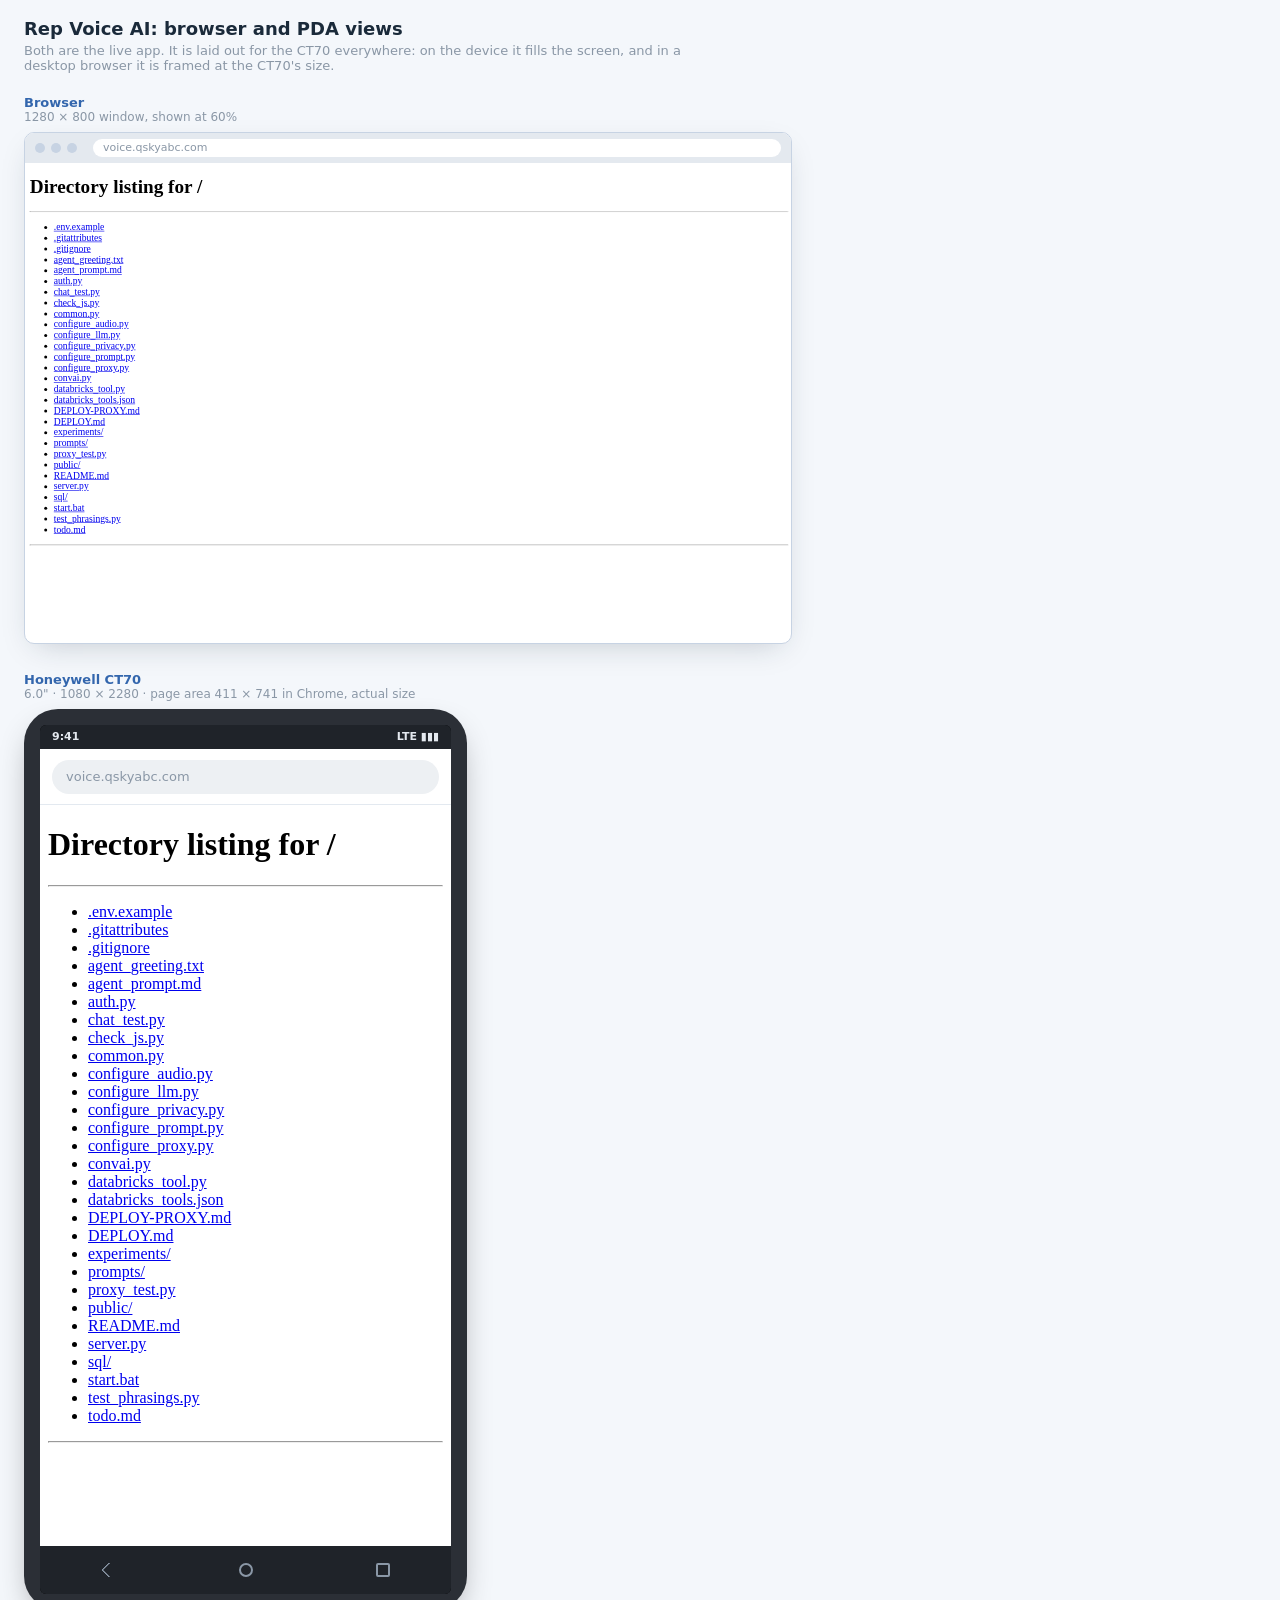
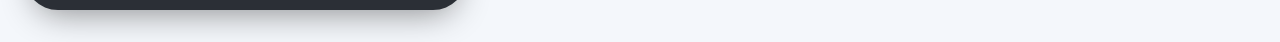
<file: public/preview.html>
<!doctype html>
<html lang="en">
<head>
  <meta charset="utf-8" />
  <meta name="viewport" content="width=device-width, initial-scale=1" />
  <title>Layout preview</title>
  <!-- The live app, twice: in a desktop browser window, and at the size a
       Honeywell CT70 gives a web page. Both frames are the real thing --
       sign-in, the rep picker and calls all work in either. -->
  <style>
    :root {
      --bg: #F4F7FB; --ink: #1A2A3A; --muted: #8A97A6; --line: #E3E9F0; --navy: #3366AD;
      --font: "Nunito", ui-sans-serif, system-ui, -apple-system, "Segoe UI", Roboto, sans-serif;
    }
    * { box-sizing: border-box; }
    body { margin: 0; background: var(--bg); color: var(--ink); font-family: var(--font); }
    header { padding: 18px 24px 4px; }
    h1 { margin: 0; font-size: 18px; }
    header p { margin: 4px 0 0; color: var(--muted); font-size: 13px; max-width: 80ch; }
    .views { display: flex; flex-wrap: wrap; gap: 28px; align-items: flex-start; padding: 18px 24px 32px; }
    figure { margin: 0; }
    figcaption { font-size: 13px; font-weight: 700; color: var(--navy); margin-bottom: 8px; }
    figcaption span { display: block; font-weight: 500; color: var(--muted); font-size: 12px; }

    /* Browser: a 1280 x 800 window drawn at 60%. */
    .browser { width: 768px; border: 1px solid #C7D3E3; border-radius: 10px; overflow: hidden; background: #fff;
               box-shadow: 0 10px 30px -12px rgba(26, 42, 58, .25); }
    .browser-bar { height: 30px; background: #E4E9EF; display: flex; align-items: center; gap: 6px; padding: 0 10px; }
    .browser-bar i { width: 10px; height: 10px; border-radius: 50%; background: #C7D3E3; }
    .browser-bar b { margin-left: 10px; flex: 1; height: 18px; border-radius: 9px; background: #fff;
                     font: 500 11px/18px var(--font); color: var(--muted); padding-left: 10px; }
    .browser-screen { width: 768px; height: 480px; overflow: hidden; }
    .browser-screen iframe { width: 1280px; height: 800px; border: 0; transform: scale(.6); transform-origin: 0 0; }

    /* CT70: 411 x 869 CSS px portrait (1080 x 2280 at 2.625x). Android's
       status bar (24) and navigation buttons (48), and Chrome's address bar
       (56), leave the page 411 x 741. Drawn at full size. */
    .device { width: 443px; padding: 16px; border-radius: 34px; background: #2B2F36;
              box-shadow: 0 14px 34px -12px rgba(0, 0, 0, .45); }
    .device-screen { width: 411px; background: #000; border-radius: 6px; overflow: hidden; }
    .android-status { height: 24px; background: #1F2329; color: #E4E9EF; font: 600 11px/24px var(--font);
                      padding: 0 12px; display: flex; justify-content: space-between; }
    .chrome-bar { height: 56px; background: #fff; border-bottom: 1px solid var(--line); display: flex;
                  align-items: center; padding: 0 12px; }
    .chrome-bar b { flex: 1; height: 34px; border-radius: 17px; background: #EDF0F3;
                    font: 500 13px/34px var(--font); color: var(--muted); padding-left: 14px; }
    .device-screen iframe { display: block; width: 411px; height: 741px; border: 0; background: #fff; }
    .android-nav { height: 48px; background: #1F2329; display: flex; justify-content: space-around; align-items: center; }
    .android-nav i { width: 14px; height: 14px; border: 2px solid #8A97A6; }
    .android-nav i:nth-child(1) { border-radius: 2px; transform: rotate(45deg) scale(.8); border-width: 0 0 2px 2px; }
    .android-nav i:nth-child(2) { border-radius: 50%; }
    .android-nav i:nth-child(3) { border-radius: 2px; }
  </style>
</head>
<body>
  <header>
    <h1>Rep Voice AI: browser and PDA views</h1>
    <p>Both are the live app. It is laid out for the CT70 everywhere: on the device it fills the
       screen, and in a desktop browser it is framed at the CT70's size.</p>
  </header>

  <div class="views">
    <figure>
      <figcaption>Browser<span>1280 × 800 window, shown at 60%</span></figcaption>
      <div class="browser">
        <div class="browser-bar"><i></i><i></i><i></i><b>voice.qskyabc.com</b></div>
        <div class="browser-screen">
          <iframe src="/" title="Browser view" allow="microphone; autoplay"></iframe>
        </div>
      </div>
    </figure>

    <figure>
      <figcaption>Honeywell CT70<span>6.0" · 1080 × 2280 · page area 411 × 741 in Chrome, actual size</span></figcaption>
      <div class="device">
        <div class="device-screen">
          <div class="android-status"><span>9:41</span><span>LTE ▮▮▮</span></div>
          <div class="chrome-bar"><b>voice.qskyabc.com</b></div>
          <iframe src="/" title="CT70 view" allow="microphone; autoplay"></iframe>
          <div class="android-nav"><i></i><i></i><i></i></div>
        </div>
      </div>
    </figure>
  </div>
</body>
</html>
</file>
